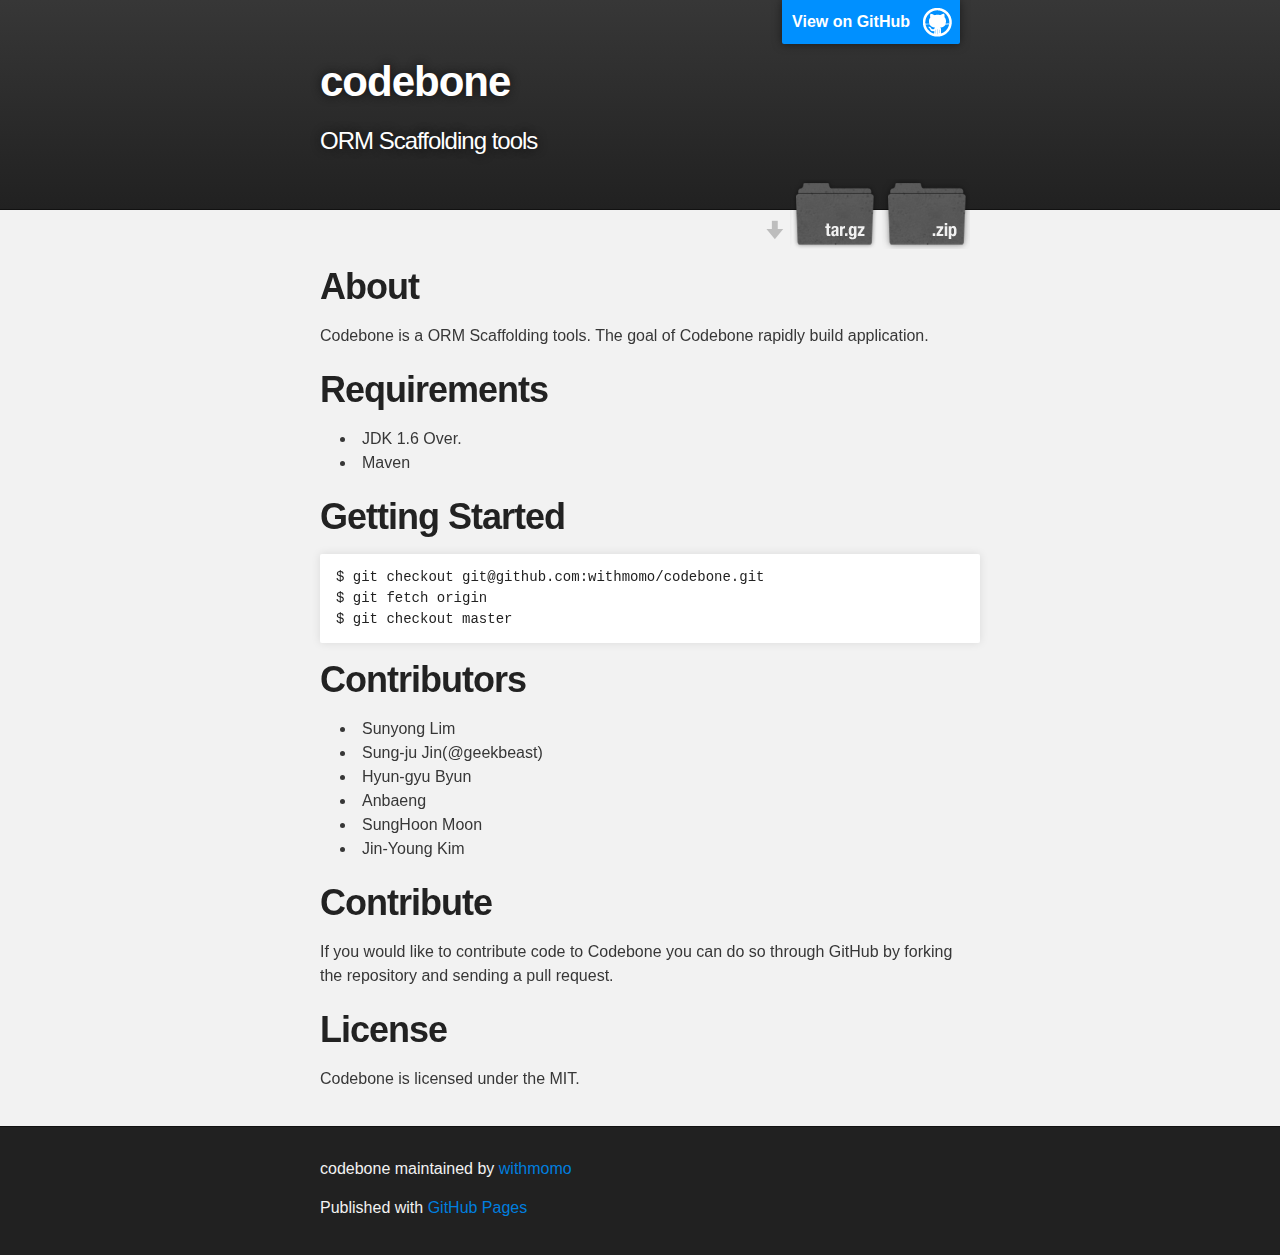
<file: index.html>
<!DOCTYPE html>
<html>

  <head>
    <meta charset='utf-8' />
    <meta http-equiv="X-UA-Compatible" content="chrome=1" />
    <meta name="description" content="codebone : ORM Scaffolding tools" />

    <link rel="stylesheet" type="text/css" media="screen" href="stylesheets/stylesheet.css">

    <title>codebone</title>
  </head>

  <body>

    <!-- HEADER -->
    <div id="header_wrap" class="outer">
        <header class="inner">
          <a id="forkme_banner" href="https://github.com/withmomo/codebone">View on GitHub</a>

          <h1 id="project_title">codebone</h1>
          <h2 id="project_tagline">ORM Scaffolding tools</h2>

            <section id="downloads">
              <a class="zip_download_link" href="https://github.com/withmomo/codebone/zipball/master">Download this project as a .zip file</a>
              <a class="tar_download_link" href="https://github.com/withmomo/codebone/tarball/master">Download this project as a tar.gz file</a>
            </section>
        </header>
    </div>

    <!-- MAIN CONTENT -->
    <div id="main_content_wrap" class="outer">
      <section id="main_content" class="inner">
        <h1>About</h1>

<p>Codebone is a ORM Scaffolding tools. The goal of Codebone rapidly build application.</p>

<h1>Requirements</h1>

<ul>
<li>JDK 1.6 Over.</li>
<li>Maven</li>
</ul><h1>Getting Started</h1>

<pre><code>$ git checkout git@github.com:withmomo/codebone.git
$ git fetch origin
$ git checkout master
</code></pre>

<h1>Contributors</h1>

<ul>
<li>Sunyong Lim</li>
<li>Sung-ju Jin(@geekbeast)</li>
<li>Hyun-gyu Byun</li>
<li>Anbaeng</li>
<li>SungHoon Moon</li>
<li>Jin-Young Kim</li>
</ul><h1>Contribute</h1>

<p>If you would like to contribute code to Codebone you can do so through GitHub by forking the repository and sending a pull request.</p>

<h1>License</h1>

<p>Codebone is licensed under the MIT.</p>
      </section>
    </div>

    <!-- FOOTER  -->
    <div id="footer_wrap" class="outer">
      <footer class="inner">
        <p class="copyright">codebone maintained by <a href="https://github.com/withmomo">withmomo</a></p>
        <p>Published with <a href="http://pages.github.com">GitHub Pages</a></p>
      </footer>
    </div>

    

  </body>
</html>
</file>
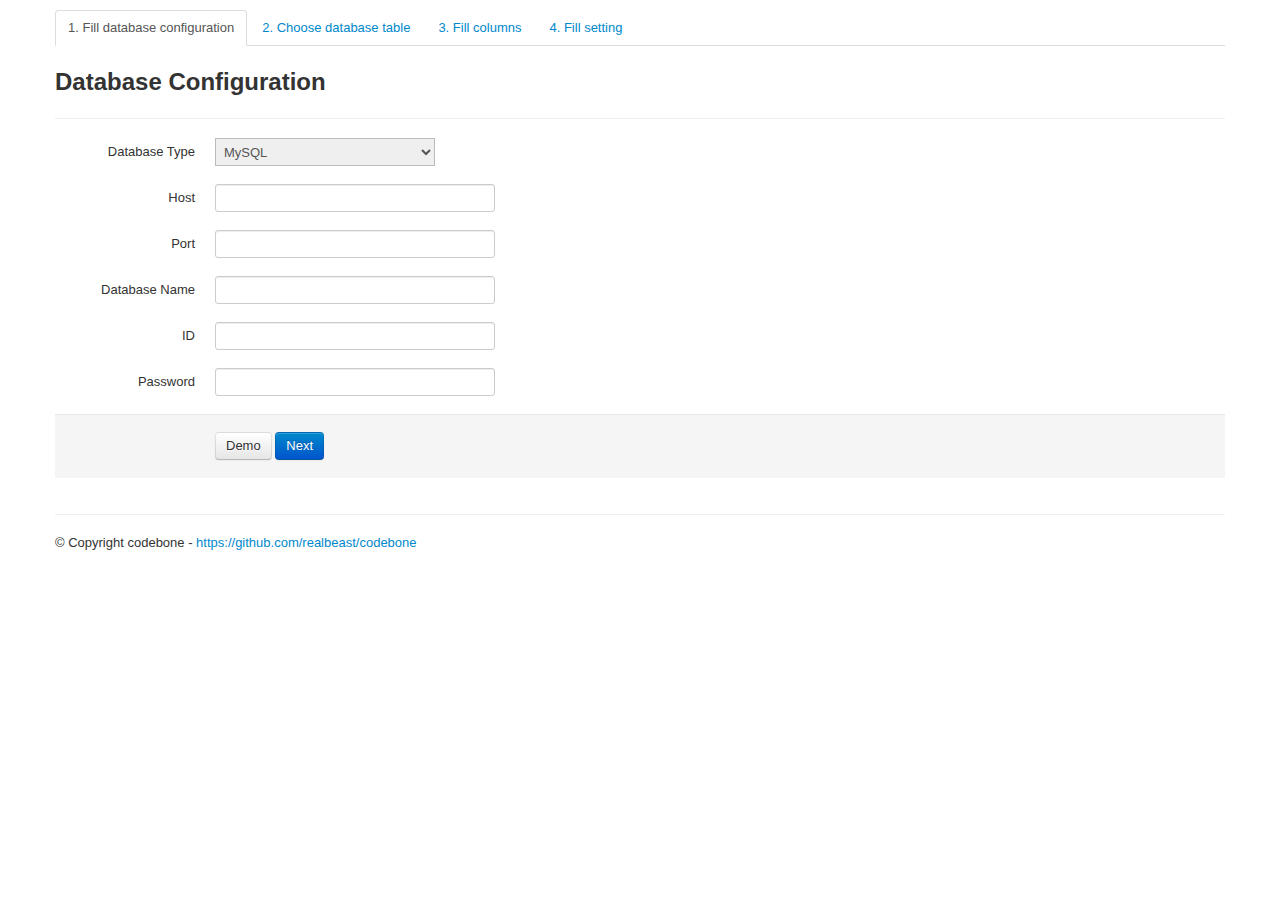
<file: codebone-generator/wizard/index.html>
<!DOCTYPE html>
<html lang="ko">
<head>
	<title>codebone-generator</title>
	<meta name="generator" content="hand" />
	<meta name="author" content="realbeast" />
	<meta http-equiv="Content-Type" content="text/html;charset=EUC-KR">
	<meta http-equiv="Cache-Control" content="No-Cache">
	<meta http-equiv="Pragma"	content="No-Cache">
	
	<link href="css/bootstrap.css" rel="stylesheet">
    <style type="text/css">
      body {
        padding-top: 10px;
        padding-bottom: 10px;
      }
    </style>
    <link href="css/bootstrap-responsive.css" rel="stylesheet">
    <!-- Le HTML5 shim, for IE6-8 support of HTML5 elements -->
    <!--[if lt IE 9]>
      <script src="http://html5shim.googlecode.com/svn/trunk/html5.js"></script>
    <![endif]-->

	<script type="text/javascript" src="javascripts/jquery-1.7.2.min.js"></script>
	<script type="text/javascript" src="javascripts/jquery.validate.js"></script>
	<script type="text/javascript" src="javascripts/json2.js"></script>
	<script type="text/javascript" src="javascripts/bootstrap.min.js"></script>
	<script type="text/javascript" src="javascripts/codebone.js"></script>
	

	<script type="text/javascript">
	function sendData() {
		var form = $("#formdata");
		if( !form.valid() )
			return;
		
		var data = JSON.stringify(form.serializeArray());
		sendDataToNativeApplication(data);
	}

	function fillDemoData() {
		$('#host').val('localhost');
		$('#port').val('3306');
		$('#database').val('binoo');
		$('#id').val('binoo');
		$('#password').val('binoo#@!');
	}
	
	function sendDataToNativeApplication(data) {
		alert(data);
    }
	</script>
</head>

<body>
	<div class="container">
	
	<ul class="nav nav-tabs">
	  <li class="active"><a>1. Fill database configuration</a></li>
	  <li><a>2. Choose database table</a></li>
	  <li><a>3. Fill columns</a></li>
	  <li><a>4. Fill setting</a></li>
	</ul>

	<h2>Database Configuration</h2>
	<hr>
	<form name="formdata" id="formdata" onsubmit="return false;" method="post" class="form-horizontal">
	<fieldset>
		<div class="control-group">
			<label class="control-label" for="databaseType">Database Type</label>
			<div class="controls">
			<select id="databaseType" name="databaseType">
				<option value="MySQL">MySQL</option>
				<option value="MSSQL">MSSQL</option>
			</select>
		</div>
		</div>
		<div class="control-group">
			<label class="control-label" for="host">Host</label>
			<div class="controls">
				<input class="input-xlarge focused required" id="host" name="host" type="text" value="">
			</div>
		</div>
		<div class="control-group">
			<label class="control-label" for="port">Port</label>
			<div class="controls">
				<input class="input-xlarge focused required" id="port" name="port" type="text" value="">
			</div>
		</div>
		<div class="control-group">
			<label class="control-label" for="database">Database Name</label>
			<div class="controls">
				<input class="input-xlarge focused required" id="database" name="database" type="text" value="">
			</div>
		</div>
		<div class="control-group">
			<label class="control-label" for="id">ID</label>
			<div class="controls">
				<input class="input-xlarge focused required" id="id" name="id" type="text" value="">
			</div>
		</div>
		<div class="control-group">
			<label class="control-label" for="password">Password</label>
			<div class="controls">
				<input class="input-xlarge focused required" id="password" name="password" type="password" value="">
			</div>
		</div>
		<div class="form-actions">
			<button class="btn" type="submit" onclick="fillDemoData()">Demo</button>
			<button class="btn btn-primary" type="submit" onclick="sendData()">Next</button>
		</div>
	</fieldset>
	</form>

	<hr>

	<footer>
	<p>&copy; Copyright codebone - <a href="https://github.com/realbeast/codebone">https://github.com/realbeast/codebone</a></p>
	</footer>

	</div>
</body>

</html>
</file>
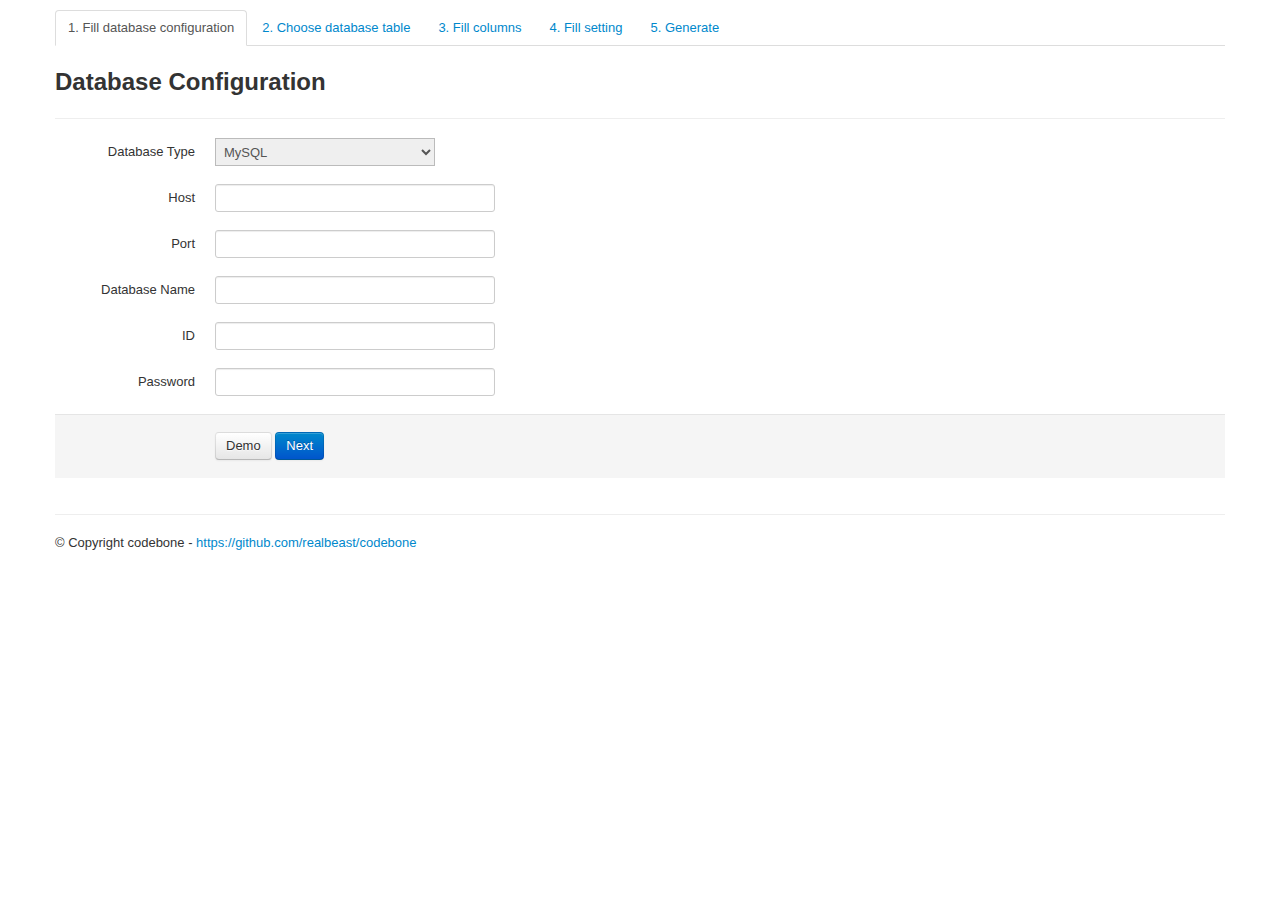
<file: generator/wizard/index.html>
<!DOCTYPE html>
<html lang="ko">
<head>
	<title>codebone-generator</title>
	<meta name="generator" content="hand" />
	<meta name="author" content="realbeast" />
	<meta http-equiv="Content-Type" content="text/html;charset=EUC-KR">
	<meta http-equiv="Cache-Control" content="No-Cache">
	<meta http-equiv="Pragma"	content="No-Cache">
	
	<link href="css/bootstrap.css" rel="stylesheet">
    <style type="text/css">
      body {
        padding-top: 10px;
        padding-bottom: 10px;
      }
    </style>
    <link href="css/bootstrap-responsive.css" rel="stylesheet">
    <!-- Le HTML5 shim, for IE6-8 support of HTML5 elements -->
    <!--[if lt IE 9]>
      <script src="http://html5shim.googlecode.com/svn/trunk/html5.js"></script>
    <![endif]-->

	<script type="text/javascript" src="javascripts/jquery-1.7.2.min.js"></script>
	<script type="text/javascript" src="javascripts/jquery.validate.js"></script>
	<script type="text/javascript" src="javascripts/json2.js"></script>
	<script type="text/javascript" src="javascripts/bootstrap.min.js"></script>
	<script type="text/javascript" src="javascripts/codebone.js"></script>
	

	<script type="text/javascript">
	function sendData() {
		var form = $("#formdata");
		if( !form.valid() )
			return;
		
		var data = JSON.stringify(form.serializeArray());
		sendDataToNativeApplication(data);
	}

	function fillDemoData() {
		$('#host').val('localhost');
		$('#port').val('3306');
		$('#database').val('binoo');
		$('#id').val('binoo');
		$('#password').val('binoo#@!');
	}
	
	function sendDataToNativeApplication(data) {
		alert(data);
    }
	</script>
</head>

<body>
	<div class="container">
	
	<ul class="nav nav-tabs">
	  <li class="active"><a>1. Fill database configuration</a></li>
	  <li><a>2. Choose database table</a></li>
	  <li><a>3. Fill columns</a></li>
	  <li><a>4. Fill setting</a></li>
	  <li><a>5. Generate</a></li>
	</ul>

	<h2>Database Configuration</h2>
	<hr>
	<form name="formdata" id="formdata" onsubmit="return false;" method="post" class="form-horizontal">
	<fieldset>
		<div class="control-group">
			<label class="control-label" for="databaseType">Database Type</label>
			<div class="controls">
			<select id="databaseType" name="databaseType">
				<option value="MySQL">MySQL</option>
				<option value="MSSQL">MSSQL</option>
			</select>
		</div>
		</div>
		<div class="control-group">
			<label class="control-label" for="host">Host</label>
			<div class="controls">
				<input class="input-xlarge focused required" id="host" name="host" type="text" value="">
			</div>
		</div>
		<div class="control-group">
			<label class="control-label" for="port">Port</label>
			<div class="controls">
				<input class="input-xlarge focused required" id="port" name="port" type="text" value="">
			</div>
		</div>
		<div class="control-group">
			<label class="control-label" for="database">Database Name</label>
			<div class="controls">
				<input class="input-xlarge focused required" id="database" name="database" type="text" value="">
			</div>
		</div>
		<div class="control-group">
			<label class="control-label" for="id">ID</label>
			<div class="controls">
				<input class="input-xlarge focused required" id="id" name="id" type="text" value="">
			</div>
		</div>
		<div class="control-group">
			<label class="control-label" for="password">Password</label>
			<div class="controls">
				<input class="input-xlarge focused required" id="password" name="password" type="password" value="">
			</div>
		</div>
		<div class="form-actions">
			<button class="btn" type="submit" onclick="fillDemoData()">Demo</button>
			<button class="btn btn-primary" type="submit" onclick="sendData()">Next</button>
		</div>
	</fieldset>
	</form>

	<hr>

	<footer>
	<p>&copy; Copyright codebone - <a href="https://github.com/realbeast/codebone">https://github.com/realbeast/codebone</a></p>
	</footer>

	</div>
</body>

</html>
</file>
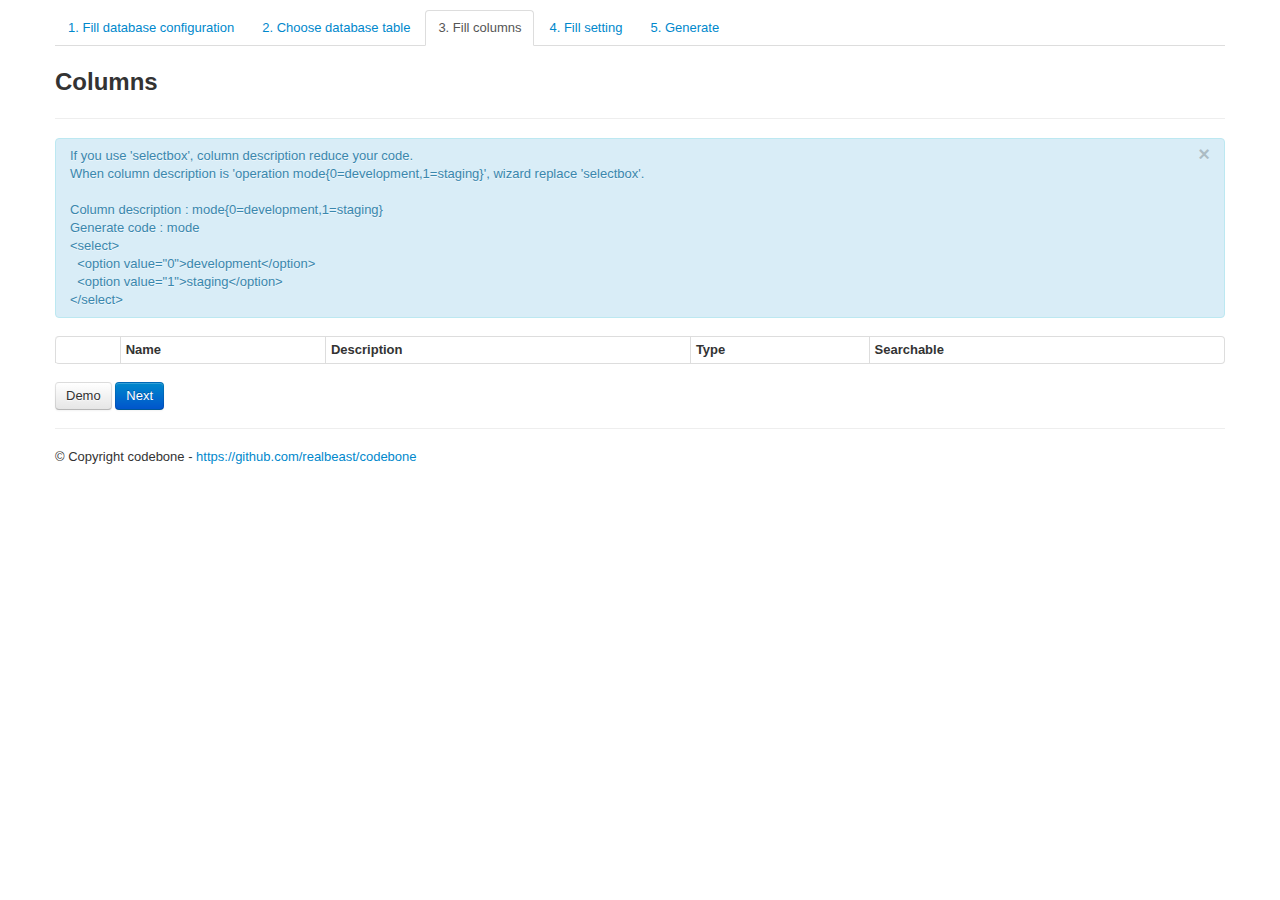
<file: codebone-generator/wizard/columns.html>
<!DOCTYPE html>
<html lang="ko">
<head>
	<title>codebone-generator</title>
	<meta name="generator" content="hand" />
	<meta name="author" content="realbeast" />
	<meta http-equiv="Content-Type" content="text/html;charset=EUC-KR">
	<meta http-equiv="Cache-Control" content="No-Cache">
	<meta http-equiv="Pragma"	content="No-Cache">
	
	<link href="css/bootstrap.css" rel="stylesheet">
    <style type="text/css">
      body {
        padding-top: 10px;
        padding-bottom: 10px;
      }
    </style>
    <link href="css/bootstrap-responsive.css" rel="stylesheet">
    <!-- Le HTML5 shim, for IE6-8 support of HTML5 elements -->
    <!--[if lt IE 9]>
      <script src="http://html5shim.googlecode.com/svn/trunk/html5.js"></script>
    <![endif]-->

	<script type="text/javascript" src="javascripts/jquery-1.7.2.min.js"></script>
	<script type="text/javascript" src="javascripts/jquery.validate.js"></script>
	<script type="text/javascript" src="javascripts/json2.js"></script>
	<script type="text/javascript" src="javascripts/bootstrap.min.js"></script>
	<script type="text/javascript" src="javascripts/codebone.js"></script>

	<script type="text/javascript">
	function sendData() {
		var form = $("#formdata");
		if( !form.valid() )
			return;
		
		var data = JSON.stringify(form.serializeArray());

		sendDataToNativeApplication(data);
	}

	function fillDemoData() {
		var list = [{"description":"","name":"idx","primaryKey":true,"searchable":true,"size":19,"type":-5,"typeName":"BIGINT"},{"description":"","name":"isExternal","primaryKey":false,"searchable":true,"size":1,"type":12,"typeName":"VARCHAR"},{"description":"","name":"isSeparate","primaryKey":false,"searchable":true,"size":1,"type":12,"typeName":"VARCHAR"},{"description":"","name":"managerIdx","primaryKey":false,"searchable":true,"size":19,"type":-5,"typeName":"BIGINT"},{"description":"","name":"name","primaryKey":false,"searchable":true,"size":255,"type":12,"typeName":"VARCHAR"},{"description":"","name":"priOrder","primaryKey":false,"searchable":true,"size":10,"type":4,"typeName":"INT"},{"description":"","name":"subOrder","primaryKey":false,"searchable":true,"size":10,"type":4,"typeName":"INT"},{"description":"","name":"url","primaryKey":false,"searchable":true,"size":255,"type":12,"typeName":"VARCHAR"}];
		displayList(list);
	}

	function receiveDataFromNativeApplication(operation, data) {
		if(operation == 'data') {
			eval(data);
			displayList(list);
		}
    }
	
	function sendDataToNativeApplication(data) {
		alert(data);
    }

	function displayList(list) {
		var i = 1;
		jQuery.each(list, function() {
			var column = this.name;
			column += this.primaryKey ? '&nbsp;<img src="img/icon_PK.png"/>' : '';
			var checked = this.searchable ? ' checked' : '';
			var searchable = '<label class="checkbox"><input type="checkbox" name="searchable" class="unique"'+checked+'>&nbsp;Searchable</label>';
			var description = '<input type="text" name="'+this.name+'_description" class="required" value="'+this.description+'">';
			addRow('table', i, column, description, this.typeName + '('+this.size+')', searchable );
			i++;
		});
	}

	function addRow(id){
	    var args = this.addRow.arguments;
		var tbody = document.getElementById(id).getElementsByTagName("tbody")[0];
		var row = document.createElement("tr");
		for(var i=1; i< args.length ; i++) {
			var cell = document.createElement("td");
			cell.appendChild(document.createTextNode(''));
			cell.innerHTML = args[i];
			row.appendChild(cell);
		}
		tbody.appendChild(row);
	}
	</script>
</head>

<body>
	<div class="container">
	
	<ul class="nav nav-tabs">
	  <li><a>1. Fill database configuration</a></li>
	  <li><a>2. Choose database table</a></li>
	  <li class="active"><a>3. Fill columns</a></li>
	  <li><a>4. Fill setting</a></li>
	  <li><a>5. Generate</a></li>
	</ul>

	<h2>Columns</h2>
	
	<hr>

	<form name="formdata" id="formdata" onsubmit="return false;" method="post" class="form-horizontal">
	<div class="alert alert-info">
	<button type="button" class="close" data-dismiss="alert">&times;</button>
	If you use 'selectbox', column description reduce your code.<br/>
	When column description is 'operation mode{0=development,1=staging}', wizard replace 'selectbox'.<br/>
	<br/>
	Column description : mode{0=development,1=staging}<br>
	Generate code :
	mode<br>
	&lt;select&gt;<br>
	&nbsp;&nbsp;&lt;option value="0"&gt;development&lt;/option&gt;<br>
	&nbsp;&nbsp;&lt;option value="1"&gt;staging&lt;/option&gt;<br>
	&lt;/select&gt;
	</code>
	</div>
	<table id="table" class="table table-striped table-bordered table-condensed">
	<thead>
		<th>&nbsp;</th>
		<th>Name</th>
		<th>Description</th>
		<th>Type</th>
		<th>Searchable</th>
	</thead>
	<tbody>
	</tbody>
	</table>

	<button class="btn" type="submit" onclick="fillDemoData()">Demo</button>
	<button class="btn btn-primary" type="submit" onclick="sendData()">Next</button>

	</form>

	<hr>

	<footer>
	<p>&copy; Copyright codebone - <a href="https://github.com/realbeast/codebone">https://github.com/realbeast/codebone</a></p>
	</footer>

	</div>
</body>

</html>
</file>
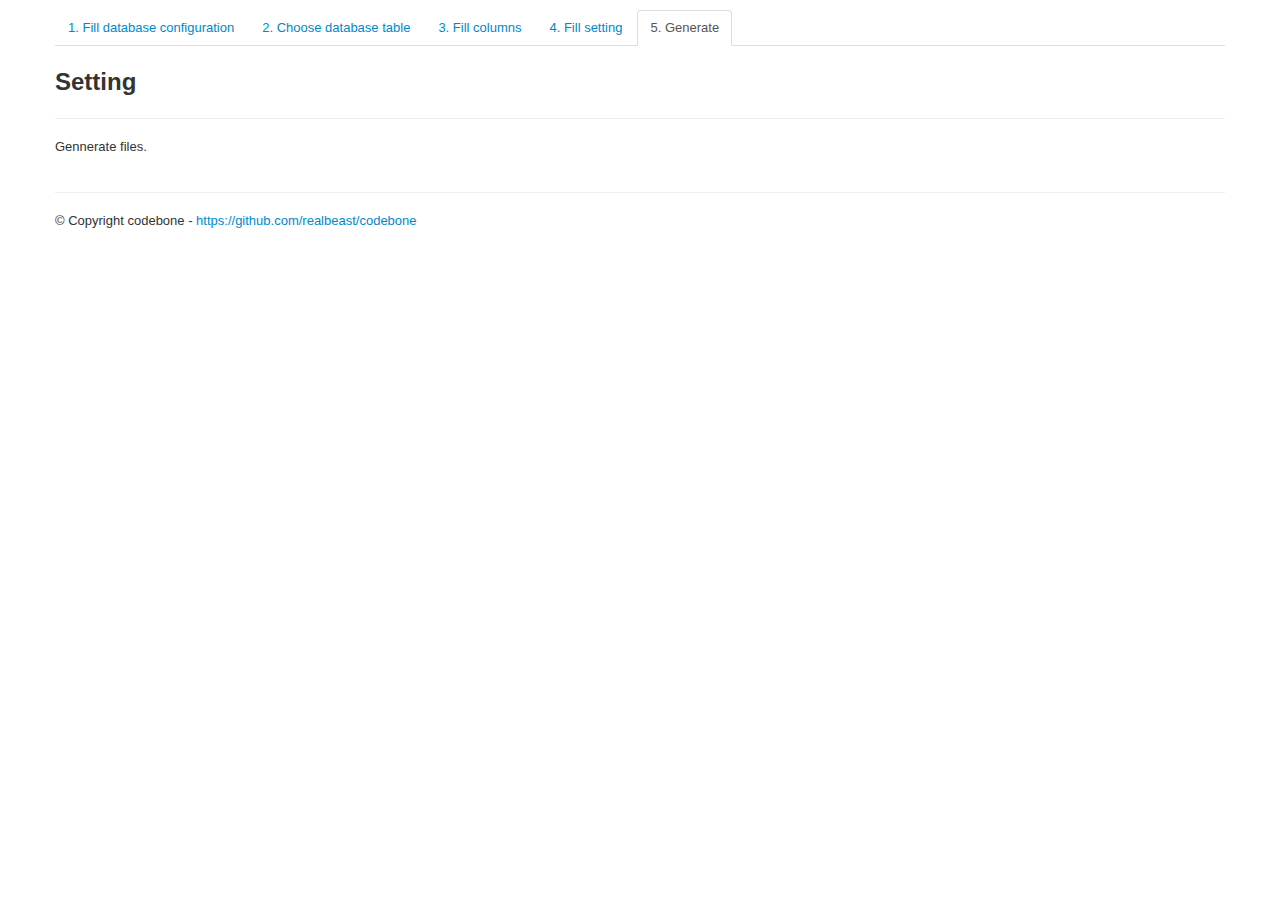
<file: codebone-generator/wizard/done.html>
<!DOCTYPE html>
<html lang="ko">
<head>
	<title>codebone-generator</title>
	<meta name="generator" content="hand" />
	<meta name="author" content="realbeast" />
	<meta http-equiv="Content-Type" content="text/html;charset=EUC-KR">
	<meta http-equiv="Cache-Control" content="No-Cache">
	<meta http-equiv="Pragma"	content="No-Cache">
	
	<link href="css/bootstrap.css" rel="stylesheet">
    <style type="text/css">
      body {
        padding-top: 10px;
        padding-bottom: 10px;
      }
    </style>
    <link href="css/bootstrap-responsive.css" rel="stylesheet">
    <!-- Le HTML5 shim, for IE6-8 support of HTML5 elements -->
    <!--[if lt IE 9]>
      <script src="http://html5shim.googlecode.com/svn/trunk/html5.js"></script>
    <![endif]-->

	<script type="text/javascript" src="javascripts/jquery-1.7.2.min.js"></script>
	<script type="text/javascript" src="javascripts/jquery.validate.js"></script>
	<script type="text/javascript" src="javascripts/json2.js"></script>
	<script type="text/javascript" src="javascripts/bootstrap.min.js"></script>
	<script type="text/javascript" src="javascripts/codebone.js"></script>

	<script type="text/javascript">
	function sendData() {
		var form2 = document.formdata;
		var file = $('#generateFile').val();
		form2.generatePath.value = file;
		file = $('#templateFile').val();
		form2.templatePath.value = file;
		
		var form = $("#formdata");
		if( !form.valid() )
			return;
		
		var data = JSON.stringify(form.serializeArray());

		sendDataToNativeApplication(data);
	}

	function fillDemoData() {
		var list = [{"generatePath":"generatePath","title":"title","templateFile":"templateFile","package":"package","uri":"uri","generateFile":"generateFile","templatePath":"generatePath"}];
		displayList(list);
	}

	function receiveDataFromNativeApplication(operation, data) {
		if(operation == 'data') {
			eval(data);
			displayList(list);
		}
    }
	
	function sendDataToNativeApplication(data) {
		alert(data);
    }

	function displayList(list) {
		var i = 1;
		jQuery.each(list, function() {
			var column = this.name;
			column += this.primaryKey ? '&nbsp;<img src="img/icon_PK.png"/>' : '';
			var checked = this.searchable ? ' checked' : '';
			var searchable = '<label class="checkbox"><input type="checkbox" name="searchable" class="unique"'+checked+'>&nbsp;Searchable</label>';
			var description = '<input type="text" name="'+this.name+'_description" class="required" value="'+this.description+'">';
			addRow('table', i, column, description, this.typeName + '('+this.size+')', searchable );
			i++;
		});
	}
	</script>
</head>

<body>
	<div class="container">
	
	<ul class="nav nav-tabs">
	  <li><a>1. Fill database configuration</a></li>
	  <li><a>2. Choose database table</a></li>
	  <li><a>3. Fill columns</a></li>
	  <li><a>4. Fill setting</a></li>
	  <li class="active"><a>5. Generate</a></li>
	</ul>

	<h2>Setting</h2>

	<hr>

	<form name="formdata" id="formdata" onsubmit="return false;" method="post" class="form-horizontal">
	
	<fieldset>
		<div class="control-group">
			Gennerate files.
		</div>
	</fieldset>
	</form>

	<hr>

	<footer>
	<p>&copy; Copyright codebone - <a href="https://github.com/realbeast/codebone">https://github.com/realbeast/codebone</a></p>
	</footer>

	</div>
</body>

</html>
</file>
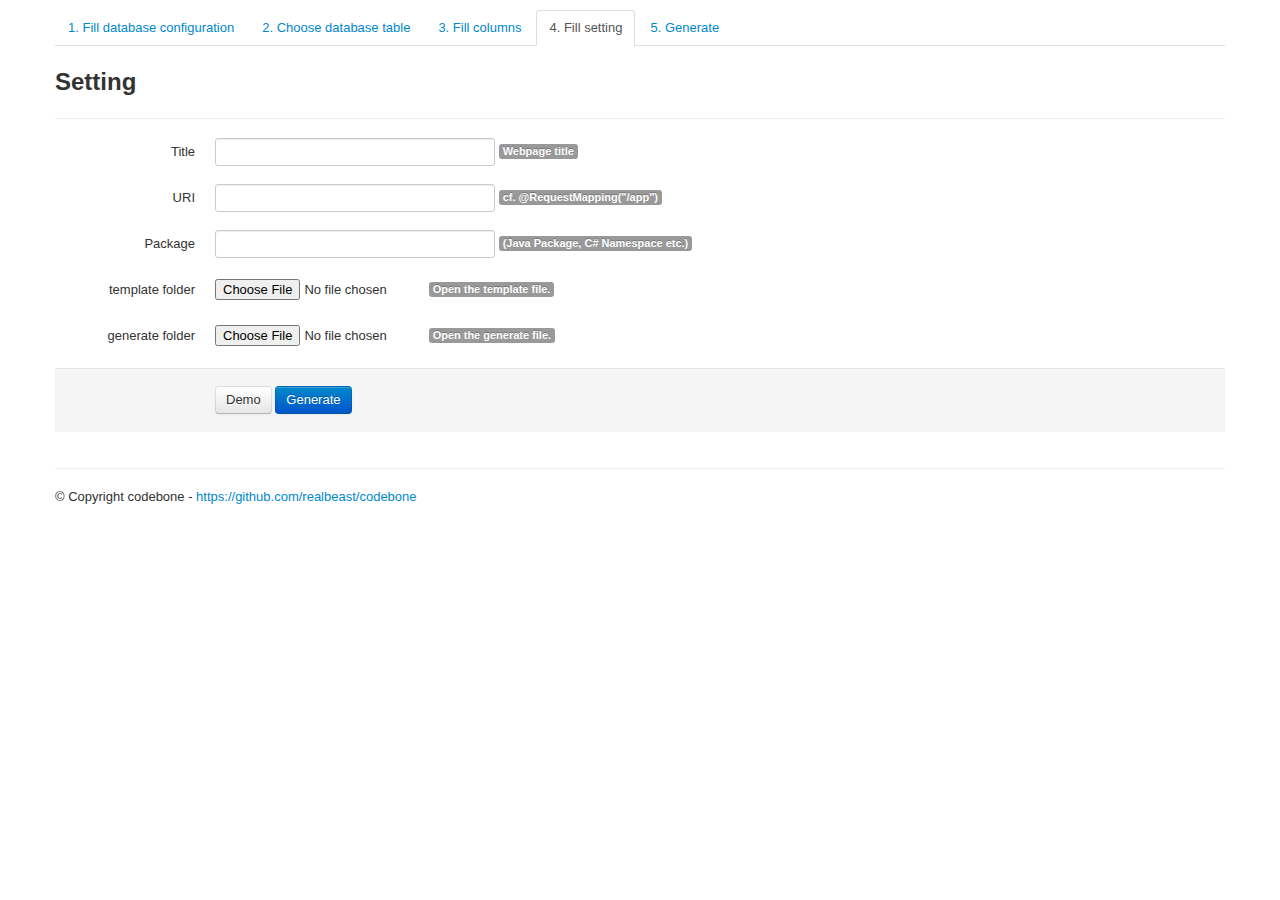
<file: codebone-generator/wizard/path.html>
<!DOCTYPE html>
<html lang="ko">
<head>
	<title>codebone-generator</title>
	<meta name="generator" content="hand" />
	<meta name="author" content="realbeast" />
	<meta http-equiv="Content-Type" content="text/html;charset=EUC-KR">
	<meta http-equiv="Cache-Control" content="No-Cache">
	<meta http-equiv="Pragma"	content="No-Cache">
	
	<link href="css/bootstrap.css" rel="stylesheet">
    <style type="text/css">
      body {
        padding-top: 10px;
        padding-bottom: 10px;
      }
    </style>
    <link href="css/bootstrap-responsive.css" rel="stylesheet">
    <!-- Le HTML5 shim, for IE6-8 support of HTML5 elements -->
    <!--[if lt IE 9]>
      <script src="http://html5shim.googlecode.com/svn/trunk/html5.js"></script>
    <![endif]-->

	<script type="text/javascript" src="javascripts/jquery-1.7.2.min.js"></script>
	<script type="text/javascript" src="javascripts/jquery.validate.js"></script>
	<script type="text/javascript" src="javascripts/json2.js"></script>
	<script type="text/javascript" src="javascripts/bootstrap.min.js"></script>
	<script type="text/javascript" src="javascripts/codebone.js"></script>

	<script type="text/javascript">
	function sendData() {
		var form2 = document.formdata;
		var file = $('#generateFile').val();
		form2.generatePath.value = file;
		file = $('#templateFile').val();
		form2.templatePath.value = file;
		
		var form = $("#formdata");
		if( !form.valid() )
			return;
		
		var data = JSON.stringify(form.serializeArray());

		sendDataToNativeApplication(data);
	}

	function fillDemoData() {
		var list = [{"generatePath":"generatePath","title":"title","templateFile":"templateFile","package":"package","uri":"uri","generateFile":"generateFile","templatePath":"generatePath"}];
		displayList(list);
	}

	function receiveDataFromNativeApplication(operation, data) {
		if(operation == 'data') {
			eval(data);
			displayList(list);
		}
    }
	
	function sendDataToNativeApplication(data) {
		alert(data);
    }

	function displayList(list) {
		var i = 1;
		jQuery.each(list, function() {
			var column = this.name;
			column += this.primaryKey ? '&nbsp;<img src="img/icon_PK.png"/>' : '';
			var checked = this.searchable ? ' checked' : '';
			var searchable = '<label class="checkbox"><input type="checkbox" name="searchable" class="unique"'+checked+'>&nbsp;Searchable</label>';
			var description = '<input type="text" name="'+this.name+'_description" class="required" value="'+this.description+'">';
			addRow('table', i, column, description, this.typeName + '('+this.size+')', searchable );
			i++;
		});
	}

	function addRow(id){
	    var args = this.addRow.arguments;
		var tbody = document.getElementById(id).getElementsByTagName("tbody")[0];
		var row = document.createElement("tr");
		for(var i=1; i< args.length ; i++) {
			var cell = document.createElement("td");
			cell.appendChild(document.createTextNode(''));
			cell.innerHTML = args[i];
			row.appendChild(cell);
		}
		tbody.appendChild(row);
	}
	</script>
</head>

<body>
	<div class="container">
	
	<ul class="nav nav-tabs">
	  <li><a>1. Fill database configuration</a></li>
	  <li><a>2. Choose database table</a></li>
	  <li><a>3. Fill columns</a></li>
	  <li class="active"><a>4. Fill setting</a></li>
	  <li><a>5. Generate</a></li>
	</ul>

	<h2>Setting</h2>

	<hr>

	<form name="formdata" id="formdata" onsubmit="return false;" method="post" class="form-horizontal">
	<input type="hidden" name="generatePath" value="">
	<input type="hidden" name="templatePath" value="">

	<fieldset>
		<div class="control-group">
			<label class="control-label" for="title">Title</label>
			<div class="controls">
				<input class="input-xlarge focused required" id="title" name="title" type="text" value="">
				<span class="label">Webpage title</span>
			</div>
		</div>
		<div class="control-group">
			<label class="control-label" for="uri">URI</label>
			<div class="controls">
				<input class="input-xlarge focused required" id="uri" name="uri" type="text" value="">
				<span class="label">cf. @RequestMapping("/app")</span>
			</div>
		</div>
		<div class="control-group">
			<label class="control-label" for="package">Package</label>
			<div class="controls">
				<input class="input-xlarge focused required" id="package" name="package" type="text" value="">
				<span class="label">(Java Package, C# Namespace etc.)</span>
			</div>
		</div>
		<div class="control-group">
			<label class="control-label" for="templateFile">template folder</label>
			<div class="controls">
				<input class="required" id="templateFile" name="templateFile" type="file">
				<span class="label">Open the template file.</span>
			</div>
		</div>
		<div class="control-group">
			<label class="control-label" for="generateFile">generate folder</label>
			<div class="controls">
				<input class="required" id="generateFile" name="generateFile" type="file">
				<span class="label">Open the generate file.</span>
			</div>
		</div>

		<div class="form-actions">
			<button class="btn" type="submit" onclick="fillDemoData()">Demo</button>
			<button class="btn btn-primary" type="submit" onclick="sendData()">Generate</button>
		</div>

	</fieldset>
	</form>

	<hr>

	<footer>
	<p>&copy; Copyright codebone - <a href="https://github.com/realbeast/codebone">https://github.com/realbeast/codebone</a></p>
	</footer>

	</div>
</body>

</html>
</file>
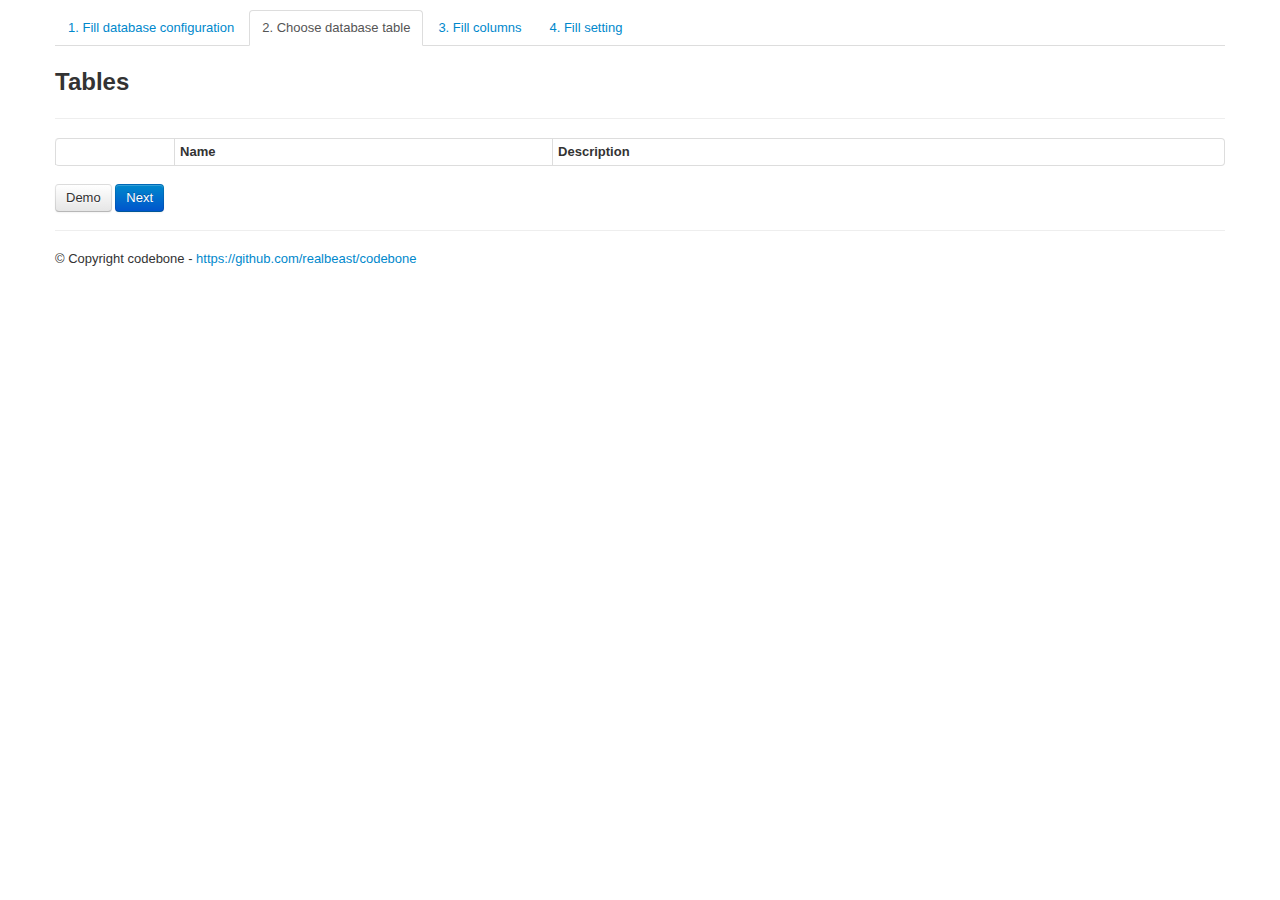
<file: codebone-generator/wizard/tables.html>
<!DOCTYPE html>
<html lang="ko">
<head>
	<title>codebone-generator</title>
	<meta name="generator" content="hand" />
	<meta name="author" content="realbeast" />
	<meta http-equiv="Content-Type" content="text/html;charset=EUC-KR">
	<meta http-equiv="Cache-Control" content="No-Cache">
	<meta http-equiv="Pragma"	content="No-Cache">
	
	<link href="css/bootstrap.css" rel="stylesheet">
    <style type="text/css">
      body {
        padding-top: 10px;
        padding-bottom: 10px;
      }
    </style>
    <link href="css/bootstrap-responsive.css" rel="stylesheet">
    <!-- Le HTML5 shim, for IE6-8 support of HTML5 elements -->
    <!--[if lt IE 9]>
      <script src="http://html5shim.googlecode.com/svn/trunk/html5.js"></script>
    <![endif]-->

	<script type="text/javascript" src="javascripts/jquery-1.7.2.min.js"></script>
	<script type="text/javascript" src="javascripts/jquery.validate.js"></script>
	<script type="text/javascript" src="javascripts/json2.js"></script>
	<script type="text/javascript" src="javascripts/bootstrap.min.js"></script>
	<script type="text/javascript" src="javascripts/codebone.js"></script>

	<script type="text/javascript">
	function sendData() {
		var form = $("#formdata");
		var n = $("input:radio::checked").length;
		if( n == 0 )
			return;

		var data = JSON.stringify(form.serializeArray());
		sendDataToNativeApplication(data);
	}

	function fillDemoData() {
		var list = ["AuthoritiesModel","GroupModel","ManagerModel","MenuModel","application_","crashlog_","message_","user_"];
		displayList(list);
	}

	function receiveDataFromNativeApplication(operation, data) {
		if(operation == 'data') {
			eval(data);
			displayList(list);
		}
    }
	
	function sendDataToNativeApplication(data) {
		alert(data);
    }

	function displayList(list) {
		var i = 1;
		jQuery.each(list, function() {
			var data1 = '<label class="checkbox"><input type="radio" name="name" value="'+this+'" class="unique">&nbsp;' + this + '</label>';
			var data2 = this;
			addRow('table', i, data1, data2);
			i++;
		});
	}

	function addRow(id){
	    var args = this.addRow.arguments;
		var tbody = document.getElementById(id).getElementsByTagName("tbody")[0];
		var row = document.createElement("tr");
		for(var i=1; i< args.length ; i++) {
			var cell = document.createElement("td");
			cell.appendChild(document.createTextNode(''));
			cell.innerHTML = args[i];
			row.appendChild(cell);
		}
		tbody.appendChild(row);
	}
	</script>
</head>

<body>
	<div class="container">
	
	<ul class="nav nav-tabs">
	  <li><a>1. Fill database configuration</a></li>
	  <li class="active"><a>2. Choose database table</a></li>
	  <li><a>3. Fill columns</a></li>
	  <li><a>4. Fill setting</a></li>
	</ul>

	<h2>Tables</h2>
	
	<hr>

	<form name="formdata" id="formdata" onsubmit="return false;" method="post">
	<table id="table" class="table table-striped table-bordered table-condensed">
	<thead>
	<tr>
		<th>&nbsp;</th>
		<th>Name</th>
		<th>Description</th>
	</tr>
	</thead>
	<tbody>
	</tbody>
	</table>

	<button class="btn" type="submit" onclick="fillDemoData()">Demo</button>
	<button class="btn btn-primary" type="submit" onclick="sendData()">Next</button>

	</form>

	<hr>

	<footer>
	<p>&copy; Copyright codebone - <a href="https://github.com/realbeast/codebone">https://github.com/realbeast/codebone</a></p>
	</footer>

	</div>
</body>

</html>
</file>
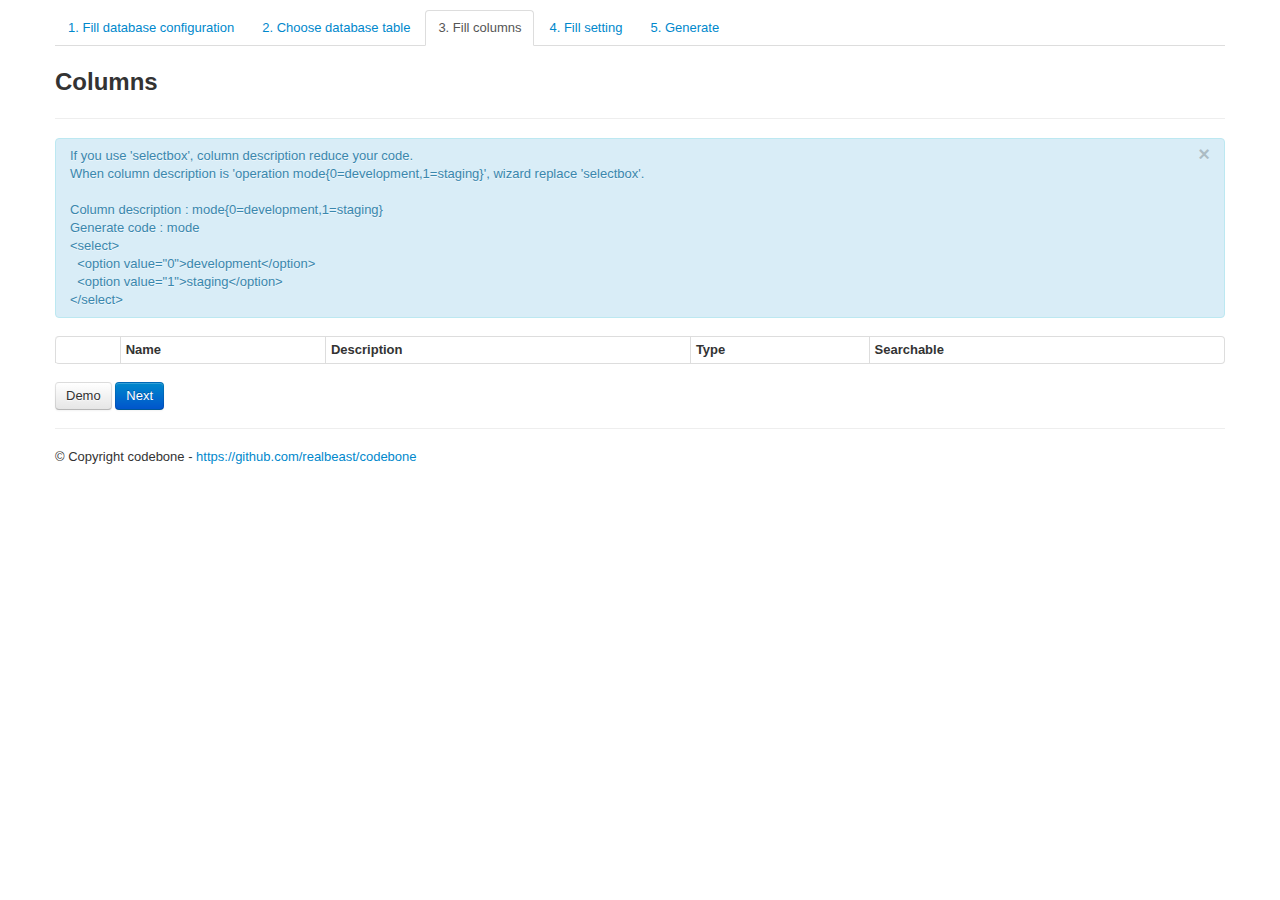
<file: generator/wizard/columns.html>
<!DOCTYPE html>
<html lang="ko">
<head>
	<title>codebone-generator</title>
	<meta name="generator" content="hand" />
	<meta name="author" content="realbeast" />
	<meta http-equiv="Content-Type" content="text/html;charset=EUC-KR">
	<meta http-equiv="Cache-Control" content="No-Cache">
	<meta http-equiv="Pragma"	content="No-Cache">
	
	<link href="css/bootstrap.css" rel="stylesheet">
    <style type="text/css">
      body {
        padding-top: 10px;
        padding-bottom: 10px;
      }
    </style>
    <link href="css/bootstrap-responsive.css" rel="stylesheet">
    <!-- Le HTML5 shim, for IE6-8 support of HTML5 elements -->
    <!--[if lt IE 9]>
      <script src="http://html5shim.googlecode.com/svn/trunk/html5.js"></script>
    <![endif]-->

	<script type="text/javascript" src="javascripts/jquery-1.7.2.min.js"></script>
	<script type="text/javascript" src="javascripts/jquery.validate.js"></script>
	<script type="text/javascript" src="javascripts/json2.js"></script>
	<script type="text/javascript" src="javascripts/bootstrap.min.js"></script>
	<script type="text/javascript" src="javascripts/codebone.js"></script>

	<script type="text/javascript">
	function sendData() {
		var form = $("#formdata");
		if( !form.valid() )
			return;
		
		var data = JSON.stringify(form.serializeArray());

		sendDataToNativeApplication(data);
	}

	function fillDemoData() {
		var list = [{"description":"","name":"idx","primaryKey":true,"searchable":true,"size":19,"type":-5,"typeName":"BIGINT"},{"description":"","name":"isExternal","primaryKey":false,"searchable":true,"size":1,"type":12,"typeName":"VARCHAR"},{"description":"","name":"isSeparate","primaryKey":false,"searchable":true,"size":1,"type":12,"typeName":"VARCHAR"},{"description":"","name":"managerIdx","primaryKey":false,"searchable":true,"size":19,"type":-5,"typeName":"BIGINT"},{"description":"","name":"name","primaryKey":false,"searchable":true,"size":255,"type":12,"typeName":"VARCHAR"},{"description":"","name":"priOrder","primaryKey":false,"searchable":true,"size":10,"type":4,"typeName":"INT"},{"description":"","name":"subOrder","primaryKey":false,"searchable":true,"size":10,"type":4,"typeName":"INT"},{"description":"","name":"url","primaryKey":false,"searchable":true,"size":255,"type":12,"typeName":"VARCHAR"}];
		displayList(list);
	}

	function receiveDataFromNativeApplication(operation, data) {
		if(operation == 'data') {
			eval(data);
			displayList(list);
		}
    }
	
	function sendDataToNativeApplication(data) {
		alert(data);
    }

	function displayList(list) {
		var i = 1;
		jQuery.each(list, function() {
			var column = this.name;
			column += this.primaryKey ? '&nbsp;<img src="img/icon_PK.png"/>' : '';
			var checked = this.searchable ? ' checked' : '';
			var searchable = '<label class="checkbox"><input type="checkbox" name="searchable" class="unique"'+checked+'>&nbsp;Searchable</label>';
			var description = '<input type="text" name="'+this.name+'_description" class="required" value="'+this.description+'">';
			addRow('table', i, column, description, this.typeName + '('+this.size+')', searchable );
			i++;
		});
	}

	function addRow(id){
	    var args = this.addRow.arguments;
		var tbody = document.getElementById(id).getElementsByTagName("tbody")[0];
		var row = document.createElement("tr");
		for(var i=1; i< args.length ; i++) {
			var cell = document.createElement("td");
			cell.appendChild(document.createTextNode(''));
			cell.innerHTML = args[i];
			row.appendChild(cell);
		}
		tbody.appendChild(row);
	}
	</script>
</head>

<body>
	<div class="container">
	
	<ul class="nav nav-tabs">
	  <li><a>1. Fill database configuration</a></li>
	  <li><a>2. Choose database table</a></li>
	  <li class="active"><a>3. Fill columns</a></li>
	  <li><a>4. Fill setting</a></li>
	  <li><a>5. Generate</a></li>
	</ul>

	<h2>Columns</h2>
	
	<hr>

	<form name="formdata" id="formdata" onsubmit="return false;" method="post" class="form-horizontal">
	<div class="alert alert-info">
	<button type="button" class="close" data-dismiss="alert">&times;</button>
	If you use 'selectbox', column description reduce your code.<br/>
	When column description is 'operation mode{0=development,1=staging}', wizard replace 'selectbox'.<br/>
	<br/>
	Column description : mode{0=development,1=staging}<br>
	Generate code :
	mode<br>
	&lt;select&gt;<br>
	&nbsp;&nbsp;&lt;option value="0"&gt;development&lt;/option&gt;<br>
	&nbsp;&nbsp;&lt;option value="1"&gt;staging&lt;/option&gt;<br>
	&lt;/select&gt;
	</code>
	</div>
	<table id="table" class="table table-striped table-bordered table-condensed">
	<thead>
		<th>&nbsp;</th>
		<th>Name</th>
		<th>Description</th>
		<th>Type</th>
		<th>Searchable</th>
	</thead>
	<tbody>
	</tbody>
	</table>

	<button class="btn" type="submit" onclick="fillDemoData()">Demo</button>
	<button class="btn btn-primary" type="submit" onclick="sendData()">Next</button>

	</form>

	<hr>

	<footer>
	<p>&copy; Copyright codebone - <a href="https://github.com/realbeast/codebone">https://github.com/realbeast/codebone</a></p>
	</footer>

	</div>
</body>

</html>
</file>
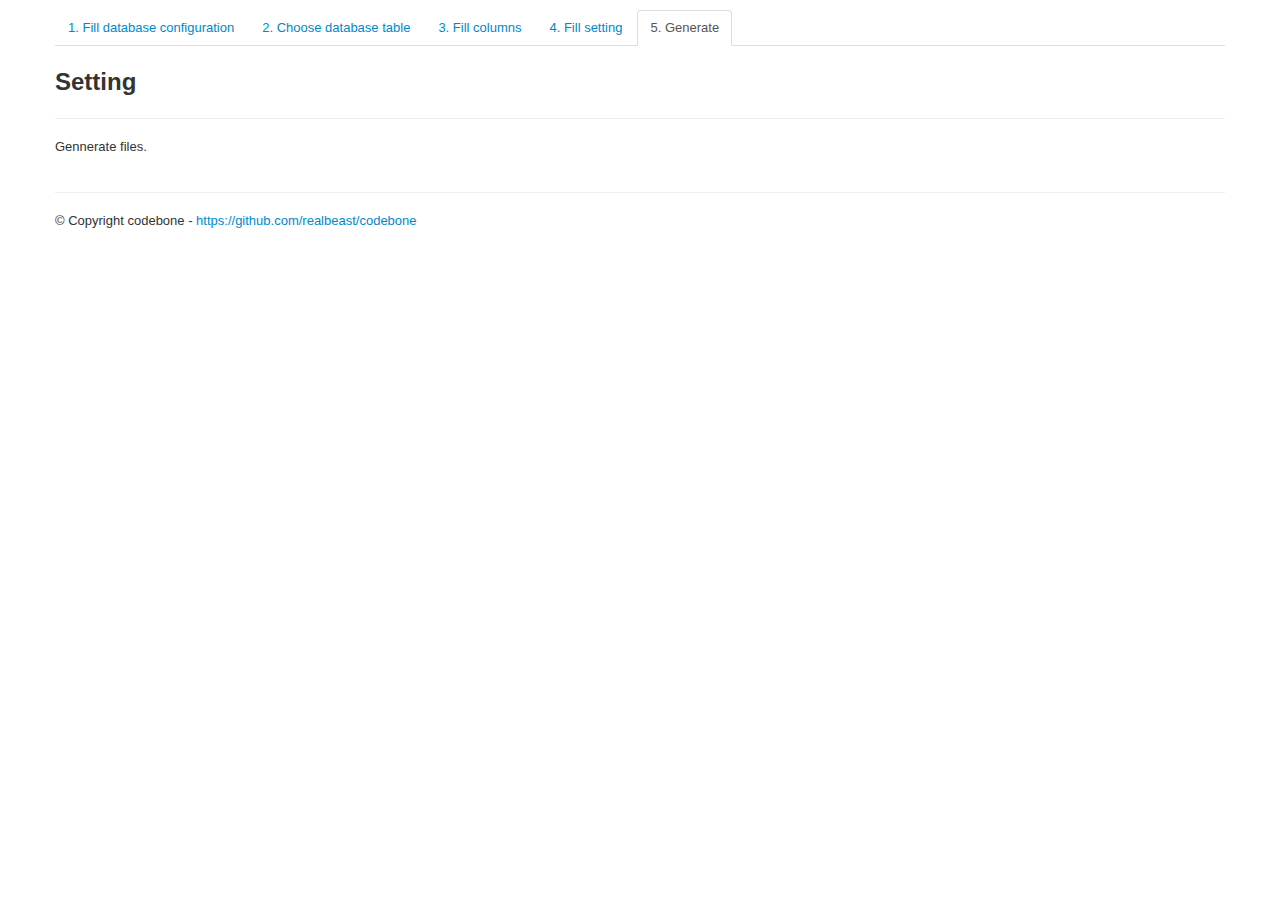
<file: generator/wizard/done.html>
<!DOCTYPE html>
<html lang="ko">
<head>
	<title>codebone-generator</title>
	<meta name="generator" content="hand" />
	<meta name="author" content="realbeast" />
	<meta http-equiv="Content-Type" content="text/html;charset=EUC-KR">
	<meta http-equiv="Cache-Control" content="No-Cache">
	<meta http-equiv="Pragma"	content="No-Cache">
	
	<link href="css/bootstrap.css" rel="stylesheet">
    <style type="text/css">
      body {
        padding-top: 10px;
        padding-bottom: 10px;
      }
    </style>
    <link href="css/bootstrap-responsive.css" rel="stylesheet">
    <!-- Le HTML5 shim, for IE6-8 support of HTML5 elements -->
    <!--[if lt IE 9]>
      <script src="http://html5shim.googlecode.com/svn/trunk/html5.js"></script>
    <![endif]-->

	<script type="text/javascript" src="javascripts/jquery-1.7.2.min.js"></script>
	<script type="text/javascript" src="javascripts/jquery.validate.js"></script>
	<script type="text/javascript" src="javascripts/json2.js"></script>
	<script type="text/javascript" src="javascripts/bootstrap.min.js"></script>
	<script type="text/javascript" src="javascripts/codebone.js"></script>

	<script type="text/javascript">
	function sendData() {
		var form2 = document.formdata;
		var file = $('#generateFile').val();
		form2.generatePath.value = file;
		file = $('#templateFile').val();
		form2.templatePath.value = file;
		
		var form = $("#formdata");
		if( !form.valid() )
			return;
		
		var data = JSON.stringify(form.serializeArray());

		sendDataToNativeApplication(data);
	}

	function fillDemoData() {
		var list = [{"generatePath":"generatePath","title":"title","templateFile":"templateFile","package":"package","uri":"uri","generateFile":"generateFile","templatePath":"generatePath"}];
		displayList(list);
	}

	function receiveDataFromNativeApplication(operation, data) {
		if(operation == 'data') {
			eval(data);
			displayList(list);
		}
    }
	
	function sendDataToNativeApplication(data) {
		alert(data);
    }

	function displayList(list) {
		var i = 1;
		jQuery.each(list, function() {
			var column = this.name;
			column += this.primaryKey ? '&nbsp;<img src="img/icon_PK.png"/>' : '';
			var checked = this.searchable ? ' checked' : '';
			var searchable = '<label class="checkbox"><input type="checkbox" name="searchable" class="unique"'+checked+'>&nbsp;Searchable</label>';
			var description = '<input type="text" name="'+this.name+'_description" class="required" value="'+this.description+'">';
			addRow('table', i, column, description, this.typeName + '('+this.size+')', searchable );
			i++;
		});
	}
	</script>
</head>

<body>
	<div class="container">
	
	<ul class="nav nav-tabs">
	  <li><a>1. Fill database configuration</a></li>
	  <li><a>2. Choose database table</a></li>
	  <li><a>3. Fill columns</a></li>
	  <li><a>4. Fill setting</a></li>
	  <li class="active"><a>5. Generate</a></li>
	</ul>

	<h2>Setting</h2>

	<hr>

	<form name="formdata" id="formdata" onsubmit="return false;" method="post" class="form-horizontal">
	
	<fieldset>
		<div class="control-group">
			Gennerate files.
		</div>
	</fieldset>
	</form>

	<hr>

	<footer>
	<p>&copy; Copyright codebone - <a href="https://github.com/realbeast/codebone">https://github.com/realbeast/codebone</a></p>
	</footer>

	</div>
</body>

</html>
</file>
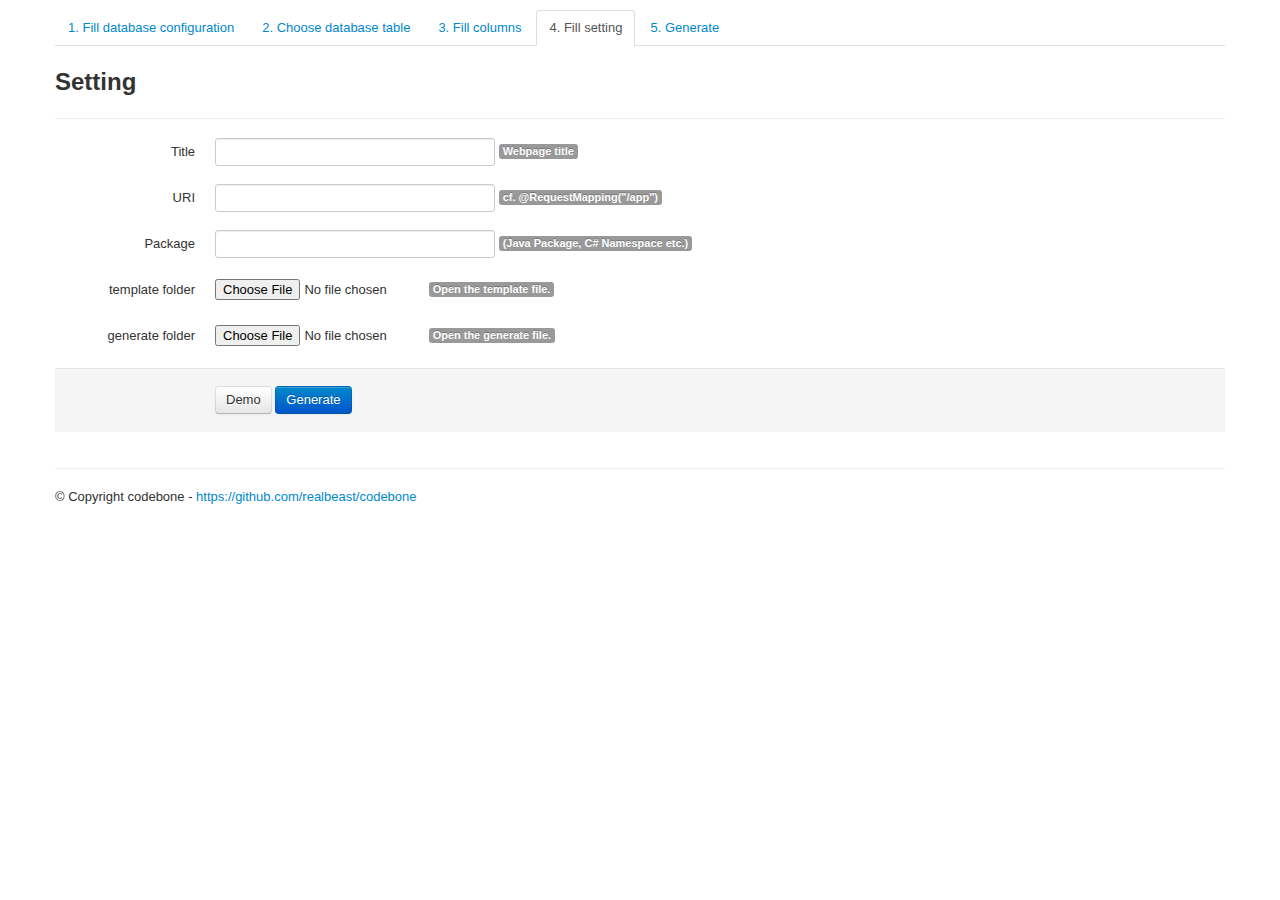
<file: generator/wizard/path.html>
<!DOCTYPE html>
<html lang="ko">
<head>
	<title>codebone-generator</title>
	<meta name="generator" content="hand" />
	<meta name="author" content="realbeast" />
	<meta http-equiv="Content-Type" content="text/html;charset=EUC-KR">
	<meta http-equiv="Cache-Control" content="No-Cache">
	<meta http-equiv="Pragma"	content="No-Cache">
	
	<link href="css/bootstrap.css" rel="stylesheet">
    <style type="text/css">
      body {
        padding-top: 10px;
        padding-bottom: 10px;
      }
    </style>
    <link href="css/bootstrap-responsive.css" rel="stylesheet">
    <!-- Le HTML5 shim, for IE6-8 support of HTML5 elements -->
    <!--[if lt IE 9]>
      <script src="http://html5shim.googlecode.com/svn/trunk/html5.js"></script>
    <![endif]-->

	<script type="text/javascript" src="javascripts/jquery-1.7.2.min.js"></script>
	<script type="text/javascript" src="javascripts/jquery.validate.js"></script>
	<script type="text/javascript" src="javascripts/json2.js"></script>
	<script type="text/javascript" src="javascripts/bootstrap.min.js"></script>
	<script type="text/javascript" src="javascripts/codebone.js"></script>

	<script type="text/javascript">
	function sendData() {
		var form2 = document.formdata;
		var file = $('#generateFile').val();
		form2.generatePath.value = file;
		file = $('#templateFile').val();
		form2.templatePath.value = file;
		
		var form = $("#formdata");
		if( !form.valid() )
			return;
		
		var data = JSON.stringify(form.serializeArray());

		sendDataToNativeApplication(data);
	}

	function fillDemoData() {
		var list = [{"generatePath":"generatePath","title":"title","templateFile":"templateFile","package":"package","uri":"uri","generateFile":"generateFile","templatePath":"generatePath"}];
		displayList(list);
	}

	function receiveDataFromNativeApplication(operation, data) {
		if(operation == 'data') {
			eval(data);
			displayList(list);
		}
    }
	
	function sendDataToNativeApplication(data) {
		alert(data);
    }

	function displayList(list) {
		var i = 1;
		jQuery.each(list, function() {
			var column = this.name;
			column += this.primaryKey ? '&nbsp;<img src="img/icon_PK.png"/>' : '';
			var checked = this.searchable ? ' checked' : '';
			var searchable = '<label class="checkbox"><input type="checkbox" name="searchable" class="unique"'+checked+'>&nbsp;Searchable</label>';
			var description = '<input type="text" name="'+this.name+'_description" class="required" value="'+this.description+'">';
			addRow('table', i, column, description, this.typeName + '('+this.size+')', searchable );
			i++;
		});
	}

	function addRow(id){
	    var args = this.addRow.arguments;
		var tbody = document.getElementById(id).getElementsByTagName("tbody")[0];
		var row = document.createElement("tr");
		for(var i=1; i< args.length ; i++) {
			var cell = document.createElement("td");
			cell.appendChild(document.createTextNode(''));
			cell.innerHTML = args[i];
			row.appendChild(cell);
		}
		tbody.appendChild(row);
	}
	</script>
</head>

<body>
	<div class="container">
	
	<ul class="nav nav-tabs">
	  <li><a>1. Fill database configuration</a></li>
	  <li><a>2. Choose database table</a></li>
	  <li><a>3. Fill columns</a></li>
	  <li class="active"><a>4. Fill setting</a></li>
	  <li><a>5. Generate</a></li>
	</ul>

	<h2>Setting</h2>

	<hr>

	<form name="formdata" id="formdata" onsubmit="return false;" method="post" class="form-horizontal">
	<input type="hidden" name="generatePath" value="">
	<input type="hidden" name="templatePath" value="">

	<fieldset>
		<div class="control-group">
			<label class="control-label" for="title">Title</label>
			<div class="controls">
				<input class="input-xlarge focused required" id="title" name="title" type="text" value="">
				<span class="label">Webpage title</span>
			</div>
		</div>
		<div class="control-group">
			<label class="control-label" for="uri">URI</label>
			<div class="controls">
				<input class="input-xlarge focused required" id="uri" name="uri" type="text" value="">
				<span class="label">cf. @RequestMapping("/app")</span>
			</div>
		</div>
		<div class="control-group">
			<label class="control-label" for="package">Package</label>
			<div class="controls">
				<input class="input-xlarge focused required" id="package" name="package" type="text" value="">
				<span class="label">(Java Package, C# Namespace etc.)</span>
			</div>
		</div>
		<div class="control-group">
			<label class="control-label" for="templateFile">template folder</label>
			<div class="controls">
				<input class="required" id="templateFile" name="templateFile" type="file">
				<span class="label">Open the template file.</span>
			</div>
		</div>
		<div class="control-group">
			<label class="control-label" for="generateFile">generate folder</label>
			<div class="controls">
				<input class="required" id="generateFile" name="generateFile" type="file">
				<span class="label">Open the generate file.</span>
			</div>
		</div>

		<div class="form-actions">
			<button class="btn" type="submit" onclick="fillDemoData()">Demo</button>
			<button class="btn btn-primary" type="submit" onclick="sendData()">Generate</button>
		</div>

	</fieldset>
	</form>

	<hr>

	<footer>
	<p>&copy; Copyright codebone - <a href="https://github.com/realbeast/codebone">https://github.com/realbeast/codebone</a></p>
	</footer>

	</div>
</body>

</html>
</file>
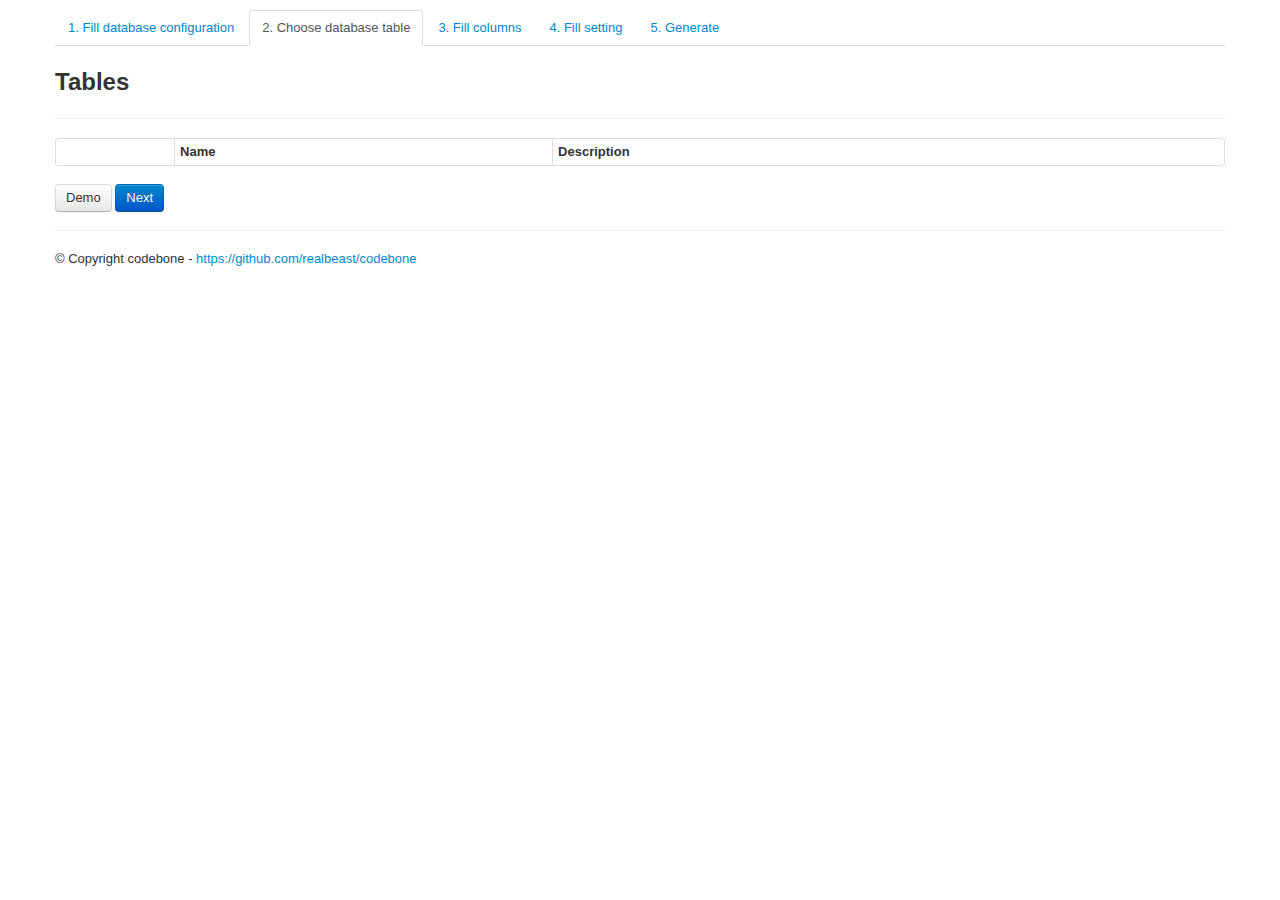
<file: generator/wizard/tables.html>
<!DOCTYPE html>
<html lang="ko">
<head>
	<title>codebone-generator</title>
	<meta name="generator" content="hand" />
	<meta name="author" content="realbeast" />
	<meta http-equiv="Content-Type" content="text/html;charset=EUC-KR">
	<meta http-equiv="Cache-Control" content="No-Cache">
	<meta http-equiv="Pragma"	content="No-Cache">
	
	<link href="css/bootstrap.css" rel="stylesheet">
    <style type="text/css">
      body {
        padding-top: 10px;
        padding-bottom: 10px;
      }
    </style>
    <link href="css/bootstrap-responsive.css" rel="stylesheet">
    <!-- Le HTML5 shim, for IE6-8 support of HTML5 elements -->
    <!--[if lt IE 9]>
      <script src="http://html5shim.googlecode.com/svn/trunk/html5.js"></script>
    <![endif]-->

	<script type="text/javascript" src="javascripts/jquery-1.7.2.min.js"></script>
	<script type="text/javascript" src="javascripts/jquery.validate.js"></script>
	<script type="text/javascript" src="javascripts/json2.js"></script>
	<script type="text/javascript" src="javascripts/bootstrap.min.js"></script>
	<script type="text/javascript" src="javascripts/codebone.js"></script>

	<script type="text/javascript">
	function sendData() {
		var form = $("#formdata");
		var n = $("input:radio::checked").length;
		if( n == 0 )
			return;

		var data = JSON.stringify(form.serializeArray());
		sendDataToNativeApplication(data);
	}

	function fillDemoData() {
		var list = ["AuthoritiesModel","GroupModel","ManagerModel","MenuModel","application_","crashlog_","message_","user_"];
		displayList(list);
	}

	function receiveDataFromNativeApplication(operation, data) {
		if(operation == 'data') {
			eval(data);
			displayList(list);
		}
    }
	
	function sendDataToNativeApplication(data) {
		alert(data);
    }

	function displayList(list) {
		var i = 1;
		jQuery.each(list, function() {
			var data1 = '<label class="checkbox"><input type="radio" name="name" value="'+this+'" class="unique">&nbsp;' + this + '</label>';
			var data2 = this;
			addRow('table', i, data1, data2);
			i++;
		});
	}

	function addRow(id){
	    var args = this.addRow.arguments;
		var tbody = document.getElementById(id).getElementsByTagName("tbody")[0];
		var row = document.createElement("tr");
		for(var i=1; i< args.length ; i++) {
			var cell = document.createElement("td");
			cell.appendChild(document.createTextNode(''));
			cell.innerHTML = args[i];
			row.appendChild(cell);
		}
		tbody.appendChild(row);
	}
	</script>
</head>

<body>
	<div class="container">
	
	<ul class="nav nav-tabs">
	  <li><a>1. Fill database configuration</a></li>
	  <li class="active"><a>2. Choose database table</a></li>
	  <li><a>3. Fill columns</a></li>
	  <li><a>4. Fill setting</a></li>
	  <li><a>5. Generate</a></li>
	</ul>

	<h2>Tables</h2>
	
	<hr>

	<form name="formdata" id="formdata" onsubmit="return false;" method="post">
	<table id="table" class="table table-striped table-bordered table-condensed">
	<thead>
	<tr>
		<th>&nbsp;</th>
		<th>Name</th>
		<th>Description</th>
	</tr>
	</thead>
	<tbody>
	</tbody>
	</table>

	<button class="btn" type="submit" onclick="fillDemoData()">Demo</button>
	<button class="btn btn-primary" type="submit" onclick="sendData()">Next</button>

	</form>

	<hr>

	<footer>
	<p>&copy; Copyright codebone - <a href="https://github.com/realbeast/codebone">https://github.com/realbeast/codebone</a></p>
	</footer>

	</div>
</body>

</html>
</file>
<file: stylesheets/stylesheet.css>
/*******************************************************************************
Slate Theme for GitHub Pages
by Jason Costello, @jsncostello
*******************************************************************************/

@import url(pygment_trac.css);

/*******************************************************************************
MeyerWeb Reset
*******************************************************************************/

html, body, div, span, applet, object, iframe,
h1, h2, h3, h4, h5, h6, p, blockquote, pre,
a, abbr, acronym, address, big, cite, code,
del, dfn, em, img, ins, kbd, q, s, samp,
small, strike, strong, sub, sup, tt, var,
b, u, i, center,
dl, dt, dd, ol, ul, li,
fieldset, form, label, legend,
table, caption, tbody, tfoot, thead, tr, th, td,
article, aside, canvas, details, embed,
figure, figcaption, footer, header, hgroup,
menu, nav, output, ruby, section, summary,
time, mark, audio, video {
  margin: 0;
  padding: 0;
  border: 0;
  font: inherit;
  vertical-align: baseline;
}

/* HTML5 display-role reset for older browsers */
article, aside, details, figcaption, figure,
footer, header, hgroup, menu, nav, section {
  display: block;
}

ol, ul {
  list-style: none;
}

blockquote, q {
}

table {
  border-collapse: collapse;
  border-spacing: 0;
}

a:focus {
  outline: none;
}

/*******************************************************************************
Theme Styles
*******************************************************************************/

body {
  box-sizing: border-box;
  color:#373737;
  background: #212121;
  font-size: 16px;
  font-family: 'Myriad Pro', Calibri, Helvetica, Arial, sans-serif;
  line-height: 1.5;
  -webkit-font-smoothing: antialiased;
}

h1, h2, h3, h4, h5, h6 {
  margin: 10px 0;
  font-weight: 700;
  color:#222222;
  font-family: 'Lucida Grande', 'Calibri', Helvetica, Arial, sans-serif;
  letter-spacing: -1px;
}

h1 {
  font-size: 36px;
  font-weight: 700;
}

h2 {
  padding-bottom: 10px;
  font-size: 32px;
  background: url('../images/bg_hr.png') repeat-x bottom;
}

h3 {
  font-size: 24px;
}

h4 {
  font-size: 21px;
}

h5 {
  font-size: 18px;
}

h6 {
  font-size: 16px;
}

p {
  margin: 10px 0 15px 0;
}

footer p {
  color: #f2f2f2;
}

a {
  text-decoration: none;
  color: #007edf;
  text-shadow: none;

  transition: color 0.5s ease;
  transition: text-shadow 0.5s ease;
  -webkit-transition: color 0.5s ease;
  -webkit-transition: text-shadow 0.5s ease;
  -moz-transition: color 0.5s ease;
  -moz-transition: text-shadow 0.5s ease;
  -o-transition: color 0.5s ease;
  -o-transition: text-shadow 0.5s ease;
  -ms-transition: color 0.5s ease;
  -ms-transition: text-shadow 0.5s ease;
}

#main_content a:hover {
  color: #0069ba;
  text-shadow: #0090ff 0px 0px 2px;
}

footer a:hover {
  color: #43adff;
  text-shadow: #0090ff 0px 0px 2px;
}

em {
  font-style: italic;
}

strong {
  font-weight: bold;
}

img {
  position: relative;
  margin: 0 auto;
  max-width: 739px;
  padding: 5px;
  margin: 10px 0 10px 0;
  border: 1px solid #ebebeb;

  box-shadow: 0 0 5px #ebebeb;
  -webkit-box-shadow: 0 0 5px #ebebeb;
  -moz-box-shadow: 0 0 5px #ebebeb;
  -o-box-shadow: 0 0 5px #ebebeb;
  -ms-box-shadow: 0 0 5px #ebebeb;
}

pre, code {
  width: 100%;
  color: #222;
  background-color: #fff;

  font-family: Monaco, "Bitstream Vera Sans Mono", "Lucida Console", Terminal, monospace;
  font-size: 14px;

  border-radius: 2px;
  -moz-border-radius: 2px;
  -webkit-border-radius: 2px;



}

pre {
  width: 100%;
  padding: 10px;
  box-shadow: 0 0 10px rgba(0,0,0,.1);
  overflow: auto;
}

code {
  padding: 3px;
  margin: 0 3px;
  box-shadow: 0 0 10px rgba(0,0,0,.1);
}

pre code {
  display: block;
  box-shadow: none;
}

blockquote {
  color: #666;
  margin-bottom: 20px;
  padding: 0 0 0 20px;
  border-left: 3px solid #bbb;
}

ul, ol, dl {
  margin-bottom: 15px
}

ul li {
  list-style: inside;
  padding-left: 20px;
}

ol li {
  list-style: decimal inside;
  padding-left: 20px;
}

dl dt {
  font-weight: bold;
}

dl dd {
  padding-left: 20px;
  font-style: italic;
}

dl p {
  padding-left: 20px;
  font-style: italic;
}

hr {
  height: 1px;
  margin-bottom: 5px;
  border: none;
  background: url('../images/bg_hr.png') repeat-x center;
}

table {
  border: 1px solid #373737;
  margin-bottom: 20px;
  text-align: left;
 }

th {
  font-family: 'Lucida Grande', 'Helvetica Neue', Helvetica, Arial, sans-serif;
  padding: 10px;
  background: #373737;
  color: #fff;
 }

td {
  padding: 10px;
  border: 1px solid #373737;
 }

form {
  background: #f2f2f2;
  padding: 20px;
}

img {
  width: 100%;
  max-width: 100%;
}

/*******************************************************************************
Full-Width Styles
*******************************************************************************/

.outer {
  width: 100%;
}

.inner {
  position: relative;
  max-width: 640px;
  padding: 20px 10px;
  margin: 0 auto;
}

#forkme_banner {
  display: block;
  position: absolute;
  top:0;
  right: 10px;
  z-index: 10;
  padding: 10px 50px 10px 10px;
  color: #fff;
  background: url('../images/blacktocat.png') #0090ff no-repeat 95% 50%;
  font-weight: 700;
  box-shadow: 0 0 10px rgba(0,0,0,.5);
  border-bottom-left-radius: 2px;
  border-bottom-right-radius: 2px;
}

#header_wrap {
  background: #212121;
  background: -moz-linear-gradient(top, #373737, #212121);
  background: -webkit-linear-gradient(top, #373737, #212121);
  background: -ms-linear-gradient(top, #373737, #212121);
  background: -o-linear-gradient(top, #373737, #212121);
  background: linear-gradient(top, #373737, #212121);
}

#header_wrap .inner {
  padding: 50px 10px 30px 10px;
}

#project_title {
  margin: 0;
  color: #fff;
  font-size: 42px;
  font-weight: 700;
  text-shadow: #111 0px 0px 10px;
}

#project_tagline {
  color: #fff;
  font-size: 24px;
  font-weight: 300;
  background: none;
  text-shadow: #111 0px 0px 10px;
}

#downloads {
  position: absolute;
  width: 210px;
  z-index: 10;
  bottom: -40px;
  right: 0;
  height: 70px;
  background: url('../images/icon_download.png') no-repeat 0% 90%;
}

.zip_download_link {
  display: block;
  float: right;
  width: 90px;
  height:70px;
  text-indent: -5000px;
  overflow: hidden;
  background: url(../images/sprite_download.png) no-repeat bottom left;
}

.tar_download_link {
  display: block;
  float: right;
  width: 90px;
  height:70px;
  text-indent: -5000px;
  overflow: hidden;
  background: url(../images/sprite_download.png) no-repeat bottom right;
  margin-left: 10px;
}

.zip_download_link:hover {
  background: url(../images/sprite_download.png) no-repeat top left;
}

.tar_download_link:hover {
  background: url(../images/sprite_download.png) no-repeat top right;
}

#main_content_wrap {
  background: #f2f2f2;
  border-top: 1px solid #111;
  border-bottom: 1px solid #111;
}

#main_content {
  padding-top: 40px;
}

#footer_wrap {
  background: #212121;
}



/*******************************************************************************
Small Device Styles
*******************************************************************************/

@media screen and (max-width: 480px) {
  body {
    font-size:14px;
  }

  #downloads {
    display: none;
  }

  .inner {
    min-width: 320px;
    max-width: 480px;
  }

  #project_title {
  font-size: 32px;
  }

  h1 {
    font-size: 28px;
  }

  h2 {
    font-size: 24px;
  }

  h3 {
    font-size: 21px;
  }

  h4 {
    font-size: 18px;
  }

  h5 {
    font-size: 14px;
  }

  h6 {
    font-size: 12px;
  }

  code, pre {
    min-width: 320px;
    max-width: 480px;
    font-size: 11px;
  }

}
</file>
